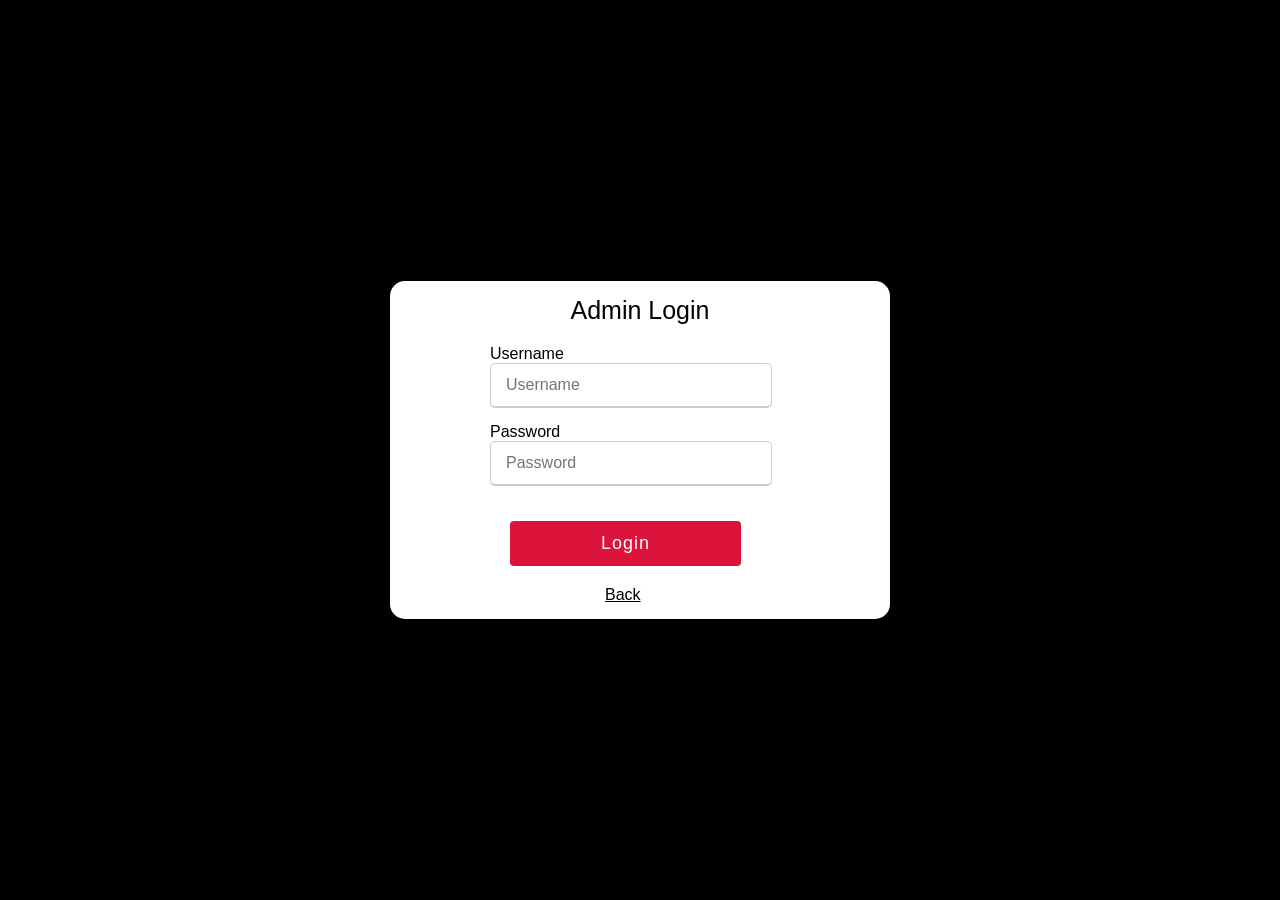
<file: Version 1/AdminLogin.html>
<html>
  <head>
    <style>
*{
  margin: 0;
  padding: 0;
  box-sizing: border-box;
  font-family: sans-serif;
}
body{
  height: 100%;
  display: flex;
  justify-content: center;
  align-items: center;
  padding: 10px;
  background-color:black;
}

.container{
  max-width: 500px;
  width: 80%;
  background-color: white;
  padding: 15px 30px;
  border-radius: 15px;
  box-shadow: 0 5px 10px black;
}
.container .title{
  font-size: 25px;
  font-weight: 500;
  position: relative;
  text-align: center;
  color: black;
}
.content .user-details{
  display: flex;
  flex-wrap: wrap;
  justify-content: space-between;
  margin: 20px 0 12px 0;
}
.user-details .input-box{
  margin-bottom: 15px;
  width:80%;
  padding-left: 70px;
}
.user-details .input-box input{
  height: 45px;
  width: 100%;
  outline: none;
  font-size: 16px;
  border-radius: 5px;
  padding-left: 15px;
  border: 1px solid #ccc;
  border-bottom-width: 2px;
}
.user-details .input-box input:focus,
.user-details .input-box input:valid{
  border-color:crimson;
}
a:hover {
  color:black;
}
a:visited {
  color: white;
}
.button{
   height: 45px;
   margin: 20px;
   padding-left: 70px; 
 }
.button input{
   height: 100%;
   width: 70%;
   border-radius: 4px;
   border: none;
   color: white;
   font-size: 18px;
   font-weight: 500;
   letter-spacing: 1px;
   cursor: pointer;
   background-color: crimson;
 }
.button input:hover {
  color:black;
}
.Link{
  color: black;
  text-decoration: none;
  padding-left: 25px;
 }
</style>
<script>

function validateForm() {
    
var name = document.getElementById("uname");
var pwd = document.getElementById("pwd");

 if (name.value == "admin" && pwd.value == "admin") {
  alert("Welcome");
  return true;
}
else {
  alert("Invalid username and passsword;");
  return false;
}
}
</script>
</head>
<body>
  <div class="container">
    <div class="title">Admin Login</div>
    <div class="content">

      <form onsubmit="validateForm()" action="admin.html" method="post">
        <div class="user-details">
          <div class="input-box">
            <span class="details">Username</span>
            <input type="text" name="uname" id="uname" placeholder="Username" required>
          </div>
          <div class="input-box">
            <span class="details">Password</span>
            <input type="text" name="pwd" id="pwd" placeholder="Password" required>
          </div>
        
        </div>
        <div class="button">
          <input type="submit" value="Login">
        </div>
        <div class="Link">
        <a href="Homepage.html" style="color: black; padding-left: 160px;" >Back</a>
        
      </form>
    </div>
  </div>
</body>

</html>
</file>
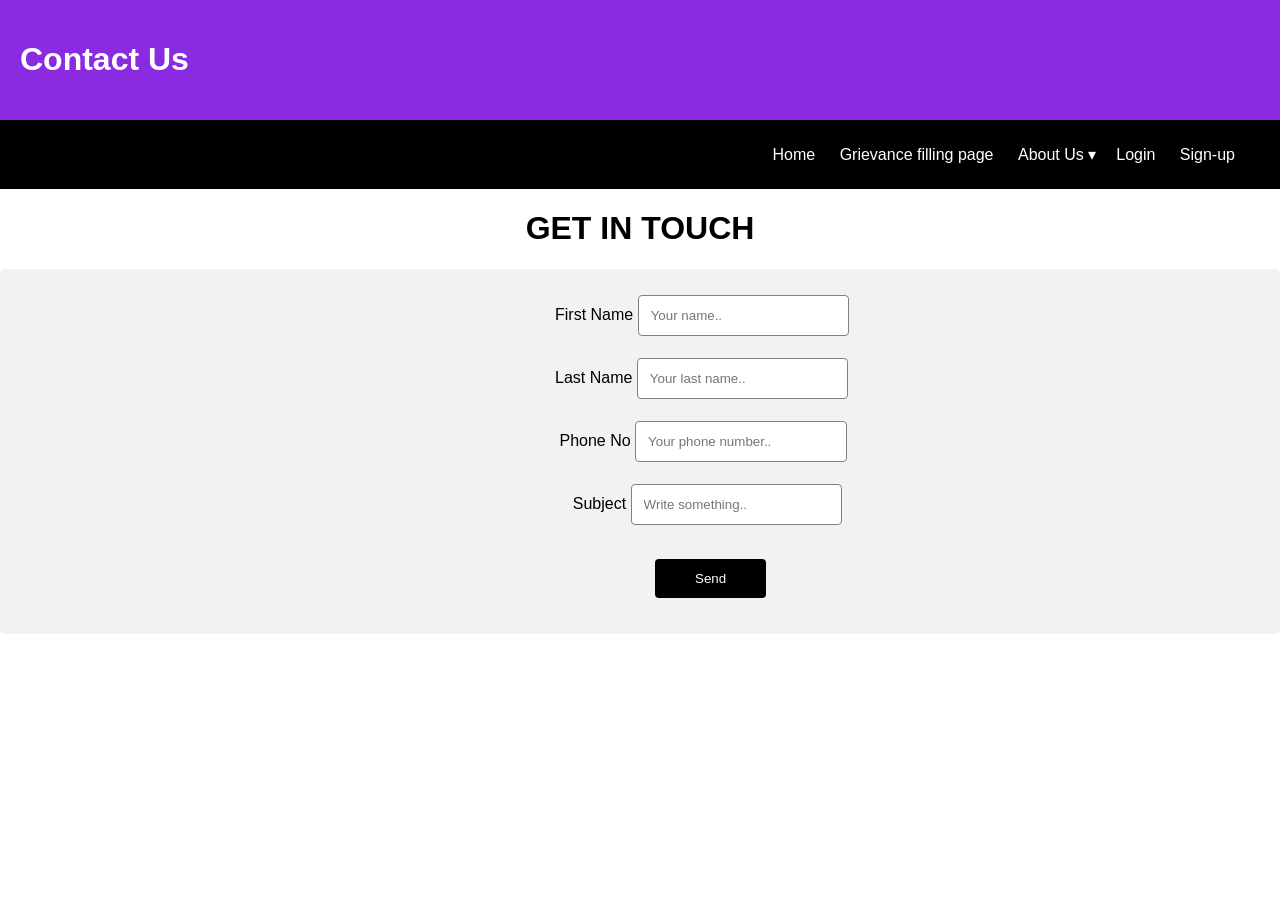
<file: Version 1/Contact.html>
<html>
    <head>
            <title>About Us</title>
<style>
* {
  font-family: helvetica;
}
body {
    margin: 0;
}
header {
    padding: 20px;
    background-color: blueviolet;
    color: white;
}
section {
    padding: 150px;
    background-color: white;
    background-size: cover;
    color: white;
}
img {
    padding-left: 700;
}
.extra {
    display: block;
    text-align: center;
    margin: 10px;
}
ul {
    margin: 0;
    padding: 0;
}
li {
    display: inline-block;
    margin-right: 20px;
}
nav {
    padding: 25px;
    text-align: right;
    background-color: black;
    display: block;
}
a {
    color: white;
    text-decoration: none;
    display: block;
}
a:hover {
    color: blueviolet;
}
.Aboutus {
  list-style-type: none;
  display: none;
  position: absolute;
  text-align: center;

}
.dropdown li:nth-child(3):hover .Aboutus{
  display: block;
  box-shadow: 10px;
  background-color: black;
}   


/* Style inputs with type="text", select elements and textareas */
input[type=text], select, textarea {
  width: 30%; /* Full width */
  padding: 12px; /* Some padding */ 
  border: 1px solid gray; /* Gray border */
  border-radius: 4px; /* Rounded borders */
  box-sizing: border-box; /* Make sure that padding and width stays in place */
  margin-top: 6px; /* Add a top margin */
  margin-bottom: 16px; /* Bottom margin */
  resize: vertical /* Allow the user to vertically resize the textarea (not horizontally) */
}

/* Style the submit button with a specific background color etc */
input[type=submit] {
  background-color: black;
  color: white;
  padding: 12px 40px;
  margin-left: 100px;
  border: none;
  border-radius: 4px;
  cursor: pointer;
}

/* When moving the mouse over the submit button, add a darker green color */
input[type=submit]:hover {
  background-color: blueviolet;
}

/* Add a background color and some padding around the form */
.container {
  border-radius: 5px;
  margin: auto;
  background-color: #f2f2f2;
  padding: 20px;
  padding-left: 555px;
}
</style>
</head>
    <body>
        <header>
            <h1><b>Contact Us</b></h1>
        </header>
        <nav>
            <ul class="dropdown">
                <li><a href="Homepage.html">Home</a></li>
                <li><a href="Grievance-page.html">Grievance filling page</a></li>
                <li><a href="#">About Us &dtrif;</a>
                <ul class="Aboutus">
                    <li class="extra"><a href="./FAQ.html">FAQ</a></li>
                    <li class="extra"><a href="Contact.html">Contact Us</a></li>
                </li> </ul>
                <li><a href="Forms/Login.html">Login</a></li>
                <li><a href="Forms/rform.html">Sign-up</a></li>
            </ul>
            </nav>
            <h1 style="text-align: center;">GET IN TOUCH</h1>
            <div class="container">
                <form action="action_page.php">
              
                  <label for="fname">First Name</label>
                  <input type="text" id="fname" name="firstname" placeholder="Your name.."><br>
              
                  <label for="lname">Last Name</label>
                  <input type="text" id="lname" name="lastname" placeholder="Your last name.."><br>
              
                  &nbsp;<label for="pnumber">Phone No </label>
                  <input type="text" id="phone" name="phoneno" placeholder="Your phone number.."><br>
              
                  &nbsp;&nbsp;&nbsp;&nbsp;<label for="subject">Subject</label>
                  <input type="text" id="subject" name="subject" placeholder="Write something.."><br>
                  
                  <br>
              
                  <input type="submit" value="Send">
              
                </form>
              </div>
    </body>
</html>
</file>
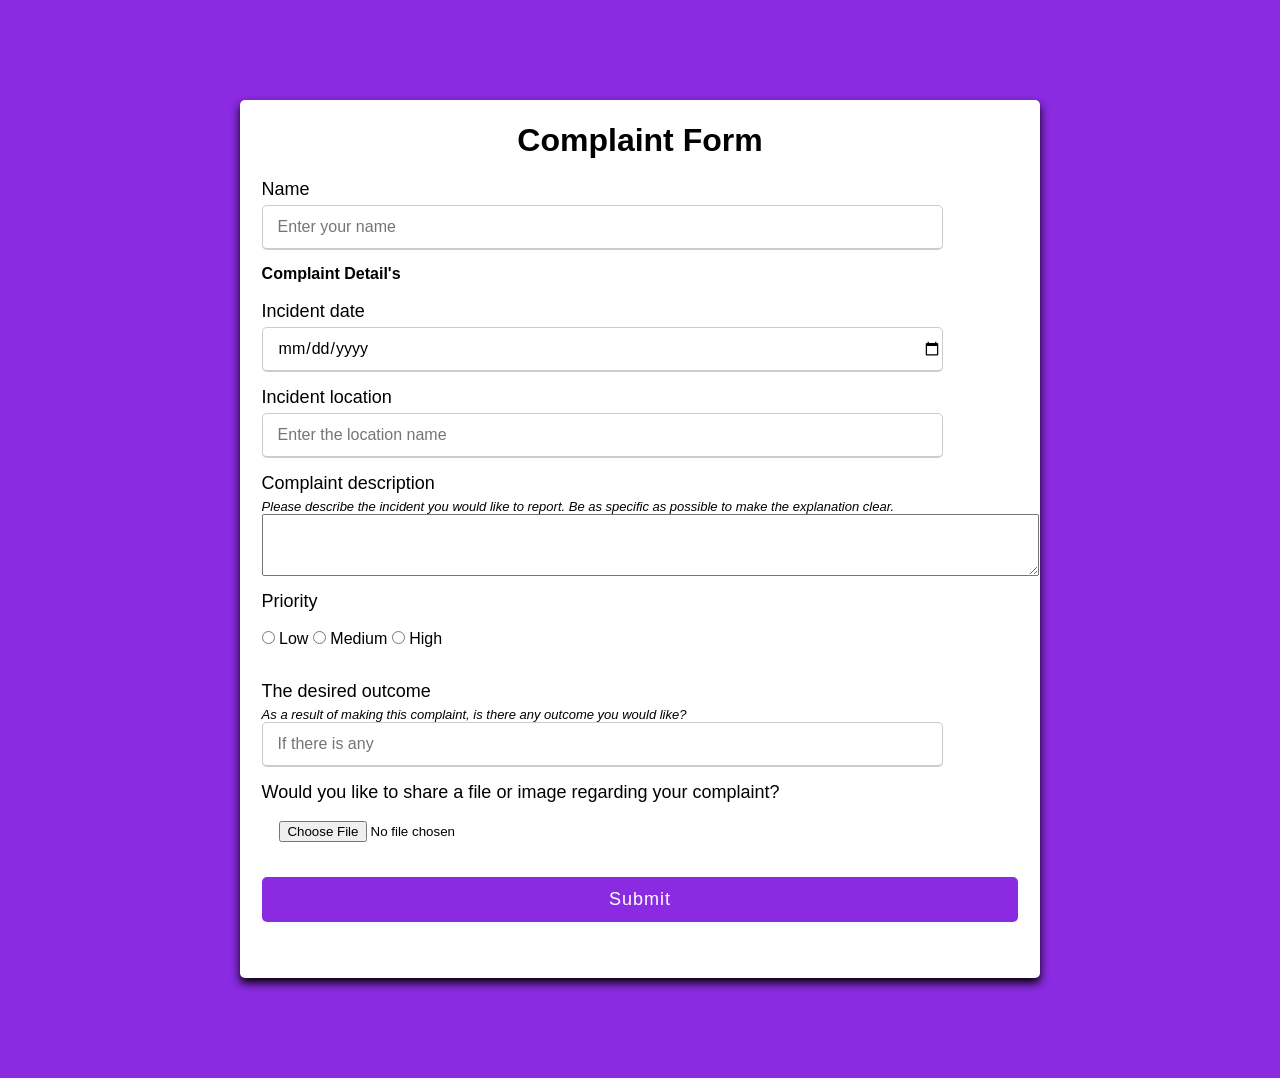
<file: Version 1/Grievance-page.html>
<html>
  <head>
    <title>Grievance filling page</title>
    <link rel="stylesheet" href="complaintpagecss.css">
   </head>
<body>
  <div class="container">
    <h1>Complaint Form</h1>
    <div class="content">
      <form>
        <div class="complaint-details">
          <div class="input-box">
            <span class="details">Name</span>
            <input type="text" name="name" placeholder="Enter your name">
          </div>
          <div class="input-box">
            <span><b>Complaint Detail's</b></span><br><br>
            <span class="details">Incident date</span>
            <input type="date" name="date">
          </div>
          <div class="input-box">
            <span class="details">Incident location</span>
            <input type="text" name="location" placeholder="Enter the location name">
          </div>
          <div class="input-box">
            <span class="details">Complaint description</span>
            <span class="detail">Please describe the incident you would like to report. Be as specific as possible to make the explanation clear. </span>
            <textarea name="description" cols="95" rows="4"></textarea>
          </div>
          <div class="radio-box">
            <span class="details">Priority</span><br><br>
            <input type="radio" id="Low" >
            <label for="Low">Low</label>
            <input type="radio" id="Medium" >
            <label for="Medium">Medium</label>
            <input type="radio" id="High" >
            <label for="High">High</label><br><br>
          </div>
          <div class="input-box">
            <span class="details">The desired outcome</span>
            <span class="detail">As a result of making this complaint, is there any outcome you would like?</span>
            <input type="text" name="outcome" placeholder="If there is any">
          </div>
          <div class="input-image">
            <span class="details">Would you like to share a file or image regarding your complaint?</span><br><br>
            &nbsp;&nbsp;&nbsp; <input type="file" name="image">
          </div>
        </div>
        <div class="button">
          <input type="submit" value="Submit">
        </div>
      </form>
    </div>
  </div>
</body>
</html>
</file>
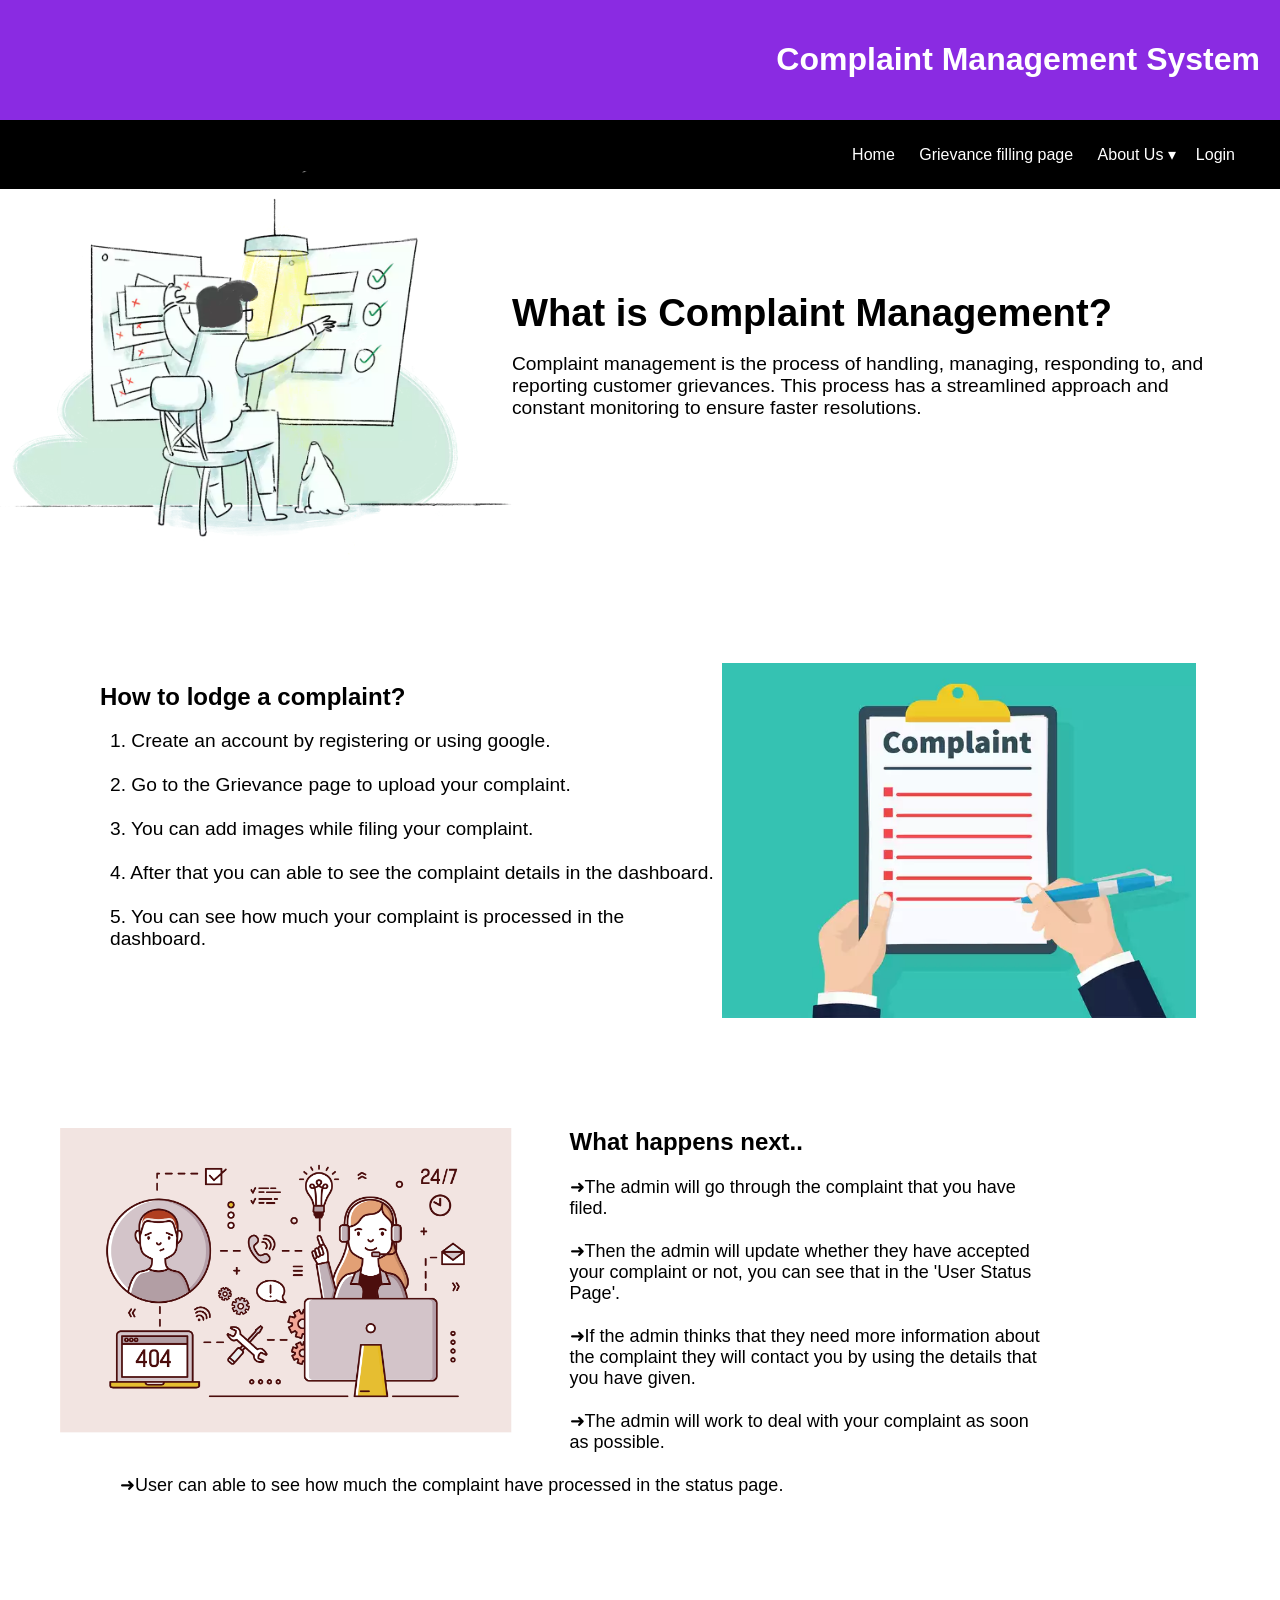
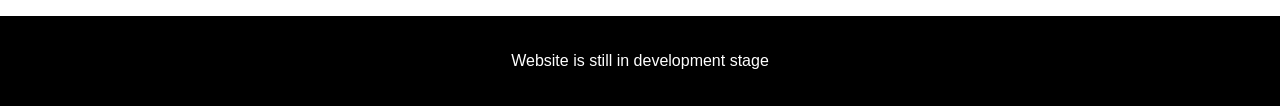
<file: Version 1/Homepage.html>
<html>
    <head>
        <title>CMS</title>
        <link rel="stylesheet" href="Homepagestyle.css">
    </head>
<body>
       <header>
        <h1 id="text">Complaint Management System</h1></header>
        <nav>
            <ul class="dropdown">
                <li><a href="Homepage.html">Home</a></li>
                <li><a href="Grievance-page.html">Grievance filling page</a></li>
                <li><a href="#">About Us &dtrif;</a>
                <ul class="Aboutus">
                    <li class="extra"><a href="./FAQ.html">FAQ</a></li>
                    <li class="extra"><a href="Contact.html">Contact Us</a></li>
                </li> </ul>
                <li><a href="Forms/Login.html">Login</a></li>
                
            </ul>
            </nav>
       
        <div class="heading1">
            <img src="Images/z-bg.png" class="head-image">
            <h2>What is Complaint Management?</h2>
            <p>Complaint management is the process of handling, managing, responding to, and reporting customer 
                grievances. This process has a streamlined approach 
                and constant monitoring to ensure faster resolutions.
            </div>
        <div class="how-to">
            <img src="Images/comlpaint1.png" class="how-to-image">
            <h2>How to lodge a complaint?</h2>
           <p>1. Create an account by registering or using google.<br><br>
            2. Go to the Grievance page to upload your complaint.<br><br>
            3. You can add images while filing your complaint.<br><br>
            4. After that you can able to see the complaint details in the dashboard.<br><br>
            5. You can see how much your complaint is processed in the dashboard.<br>
       </p><br>
        </div>
        <div class="whats-next">
            <img src="Images/Complaints-Management1.png" class="whats-next-image">
            <h2>What happens next..</h2>
            <p>➜The admin will go through the complaint that you have filed.<br><br>
                ➜Then the admin will update whether they have accepted your complaint or not, you can see that in the 'User Status Page'.<br><br>
                ➜If the admin thinks that they need more information about the complaint they will contact you by using the details that you have given.<br><br>
                ➜The admin will work to deal with your complaint as soon as possible.<br><br>
                ➜User can able to see how much the complaint have processed in the status page.
           </p>
        </div>

       <footer>
        <p style="color:white;"> Website is still in development stage
        </p>
       </footer>
    </body>
</html>
</file>
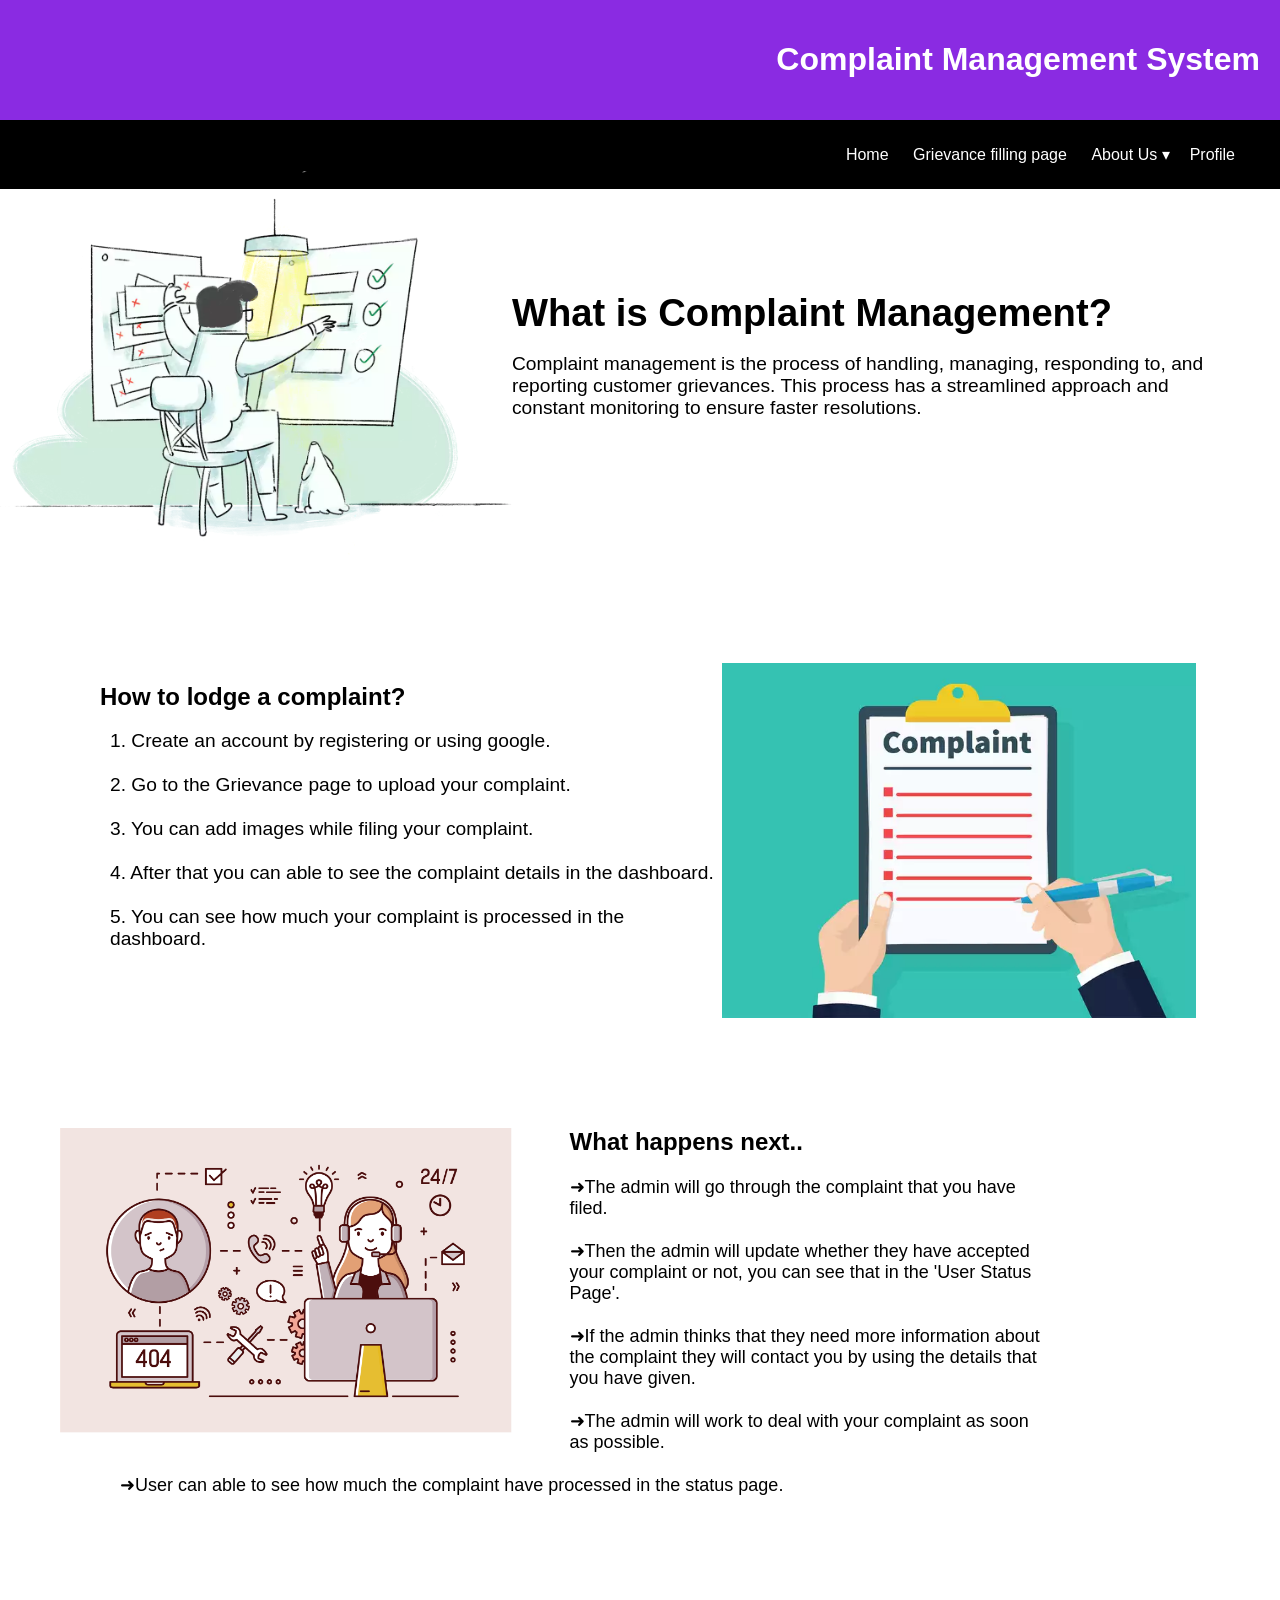
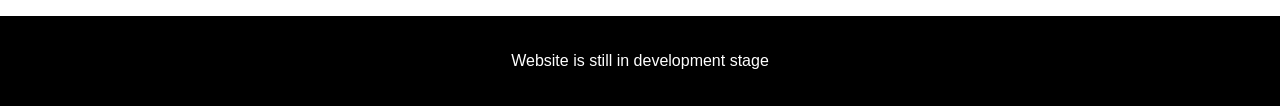
<file: Version 1/MainPage.html>
<html>
    <head>
        <title>CMS</title>
        <link rel="stylesheet" href="Homepagestyle.css">
    </head>
<body>
       <header>
        <h1 id="text">Complaint Management System</h1></header>
        <nav>
            <ul class="dropdown">
                <li><a href="Homepage.html">Home</a></li>
                <li><a href="Grievance-page.html">Grievance filling page</a></li>
                <li><a href="#">About Us &dtrif;</a>
                <ul class="Aboutus">
                    <li class="extra"><a href="./FAQ.html">FAQ</a></li>
                    <li class="extra"><a href="Contact.html">Contact Us</a></li>
                </li> </ul>
                <li><a href="Forms/Login.html">Profile</a></li>
                
            </ul>
            </nav>
       
        <div class="heading1">
            <img src="Images/z-bg.png" class="head-image">
            <h2>What is Complaint Management?</h2>
            <p>Complaint management is the process of handling, managing, responding to, and reporting customer 
                grievances. This process has a streamlined approach 
                and constant monitoring to ensure faster resolutions.
            </div>
        <div class="how-to">
            <img src="Images/comlpaint1.png" class="how-to-image">
            <h2>How to lodge a complaint?</h2>
           <p>1. Create an account by registering or using google.<br><br>
            2. Go to the Grievance page to upload your complaint.<br><br>
            3. You can add images while filing your complaint.<br><br>
            4. After that you can able to see the complaint details in the dashboard.<br><br>
            5. You can see how much your complaint is processed in the dashboard.<br>
       </p><br>
        </div>
        <div class="whats-next">
            <img src="Images/Complaints-Management1.png" class="whats-next-image">
            <h2>What happens next..</h2>
            <p>➜The admin will go through the complaint that you have filed.<br><br>
                ➜Then the admin will update whether they have accepted your complaint or not, you can see that in the 'User Status Page'.<br><br>
                ➜If the admin thinks that they need more information about the complaint they will contact you by using the details that you have given.<br><br>
                ➜The admin will work to deal with your complaint as soon as possible.<br><br>
                ➜User can able to see how much the complaint have processed in the status page.
           </p>
        </div>

       <footer>
        <p style="color:white;"> Website is still in development stage
        </p>
       </footer>
    </body>
</html>
</file>
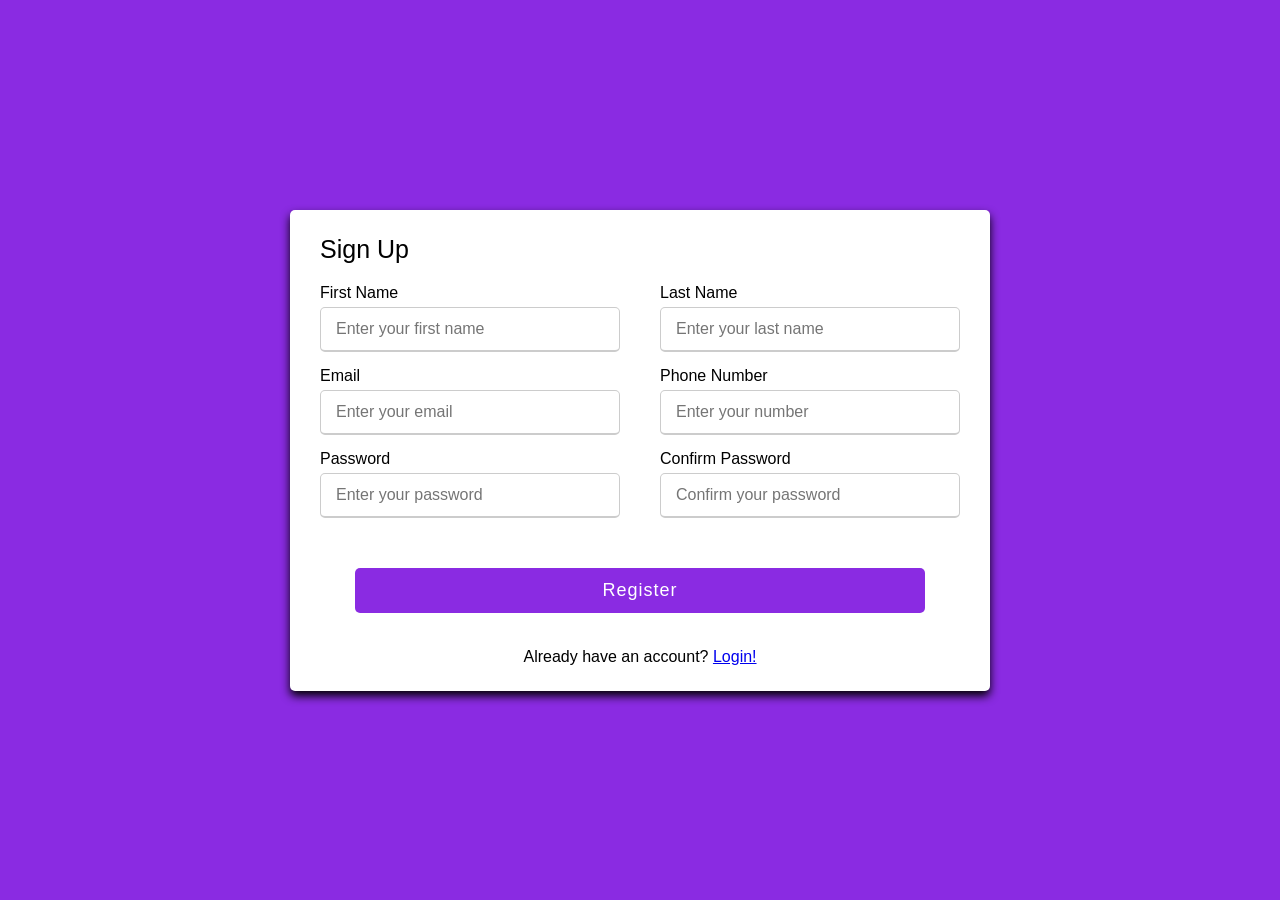
<file: Version 1/rform.html>
<html>
  <head>
    <title>Sign-Up Page</title>
    <link rel="stylesheet" href="Forms/style.css">
    <script type="text/javascript" src="Script.js"></script>
   </head>
<body>
  <div class="container">
    <div class="title">Sign Up</div>
    <div class="content">
      <form name="myForm" role="form" onsubmit="return validateForm()" action="/Forms/Login.html" method="post">
        <div class="user-details">
          <div class="input-box">
            <span class="details">First Name</span>
            <input type="text" name="fname" id="fname" placeholder="Enter your first name">
          </div>
          <div class="input-box">
            <span class="details">Last Name</span>
            <input type="text" name="lname" id="lname" placeholder="Enter your last name">
          </div>
          <div class="input-box">
            <span class="details">Email</span>
            <input type="text" name="email" id="email" placeholder="Enter your email">
          </div>
          <div class="input-box">
            <span class="details">Phone Number</span>
            <input type="text" name="phoneno" placeholder="Enter your number">
          </div>
          <div class="input-box">
            <span class="details">Password</span>
            <input type="text" name="password" id="password" placeholder="Enter your password">
          </div>
          <div class="input-box">
            <span class="details">Confirm Password</span>
            <input type="text" name="password1" placeholder="Confirm your password">
          </div>
        </div>
        <div class="button">
          <input type="submit" value="Register">
        </div>
        <div class="Link">
          Already have an account? <a href="Login.html">Login!</a></div>
      </form>
    </div>
  </div>
</body>
</html>
</file>
<file: Version 1/complaintpagecss.css>
*{
    margin: 0;
    padding: 0;
    box-sizing: border-box;
    font-family: sans-serif;
  }
  body{
    width: 100%;
    display: flex;
    justify-content: center;
    align-items: center;
    padding: 100px;
   background-color: blueviolet;
  }
  .container{
    max-width: 800px;
    width: 100%;
    background-color: white;
    padding: 2%;
    border-radius: 5px;
    box-shadow: 0 5px 10px black;
  }
  .container .title{
    font-size: 25px;
    font-weight: 500;
    position: relative;
  }
  .content .complaint-details{
    display: flex;
    flex-wrap: wrap;
    justify-content: space-between;
    margin: 20px 0 12px 0;
  }
  .complaint-details .input-box{
    margin-bottom: 15px;
    width: 90%
  }
  .input-box span.details{
    display: block;
    font-weight: 500;
    margin-bottom: 5px;
  }
  .complaint-details .input-box input{
    height: 45px;
    width: 100%;
    outline: none;
    font-size: 16px;
    border-radius: 5px;
    padding-left: 15px;
    border: 1px solid #ccc;
    border-bottom-width: 2px;
  }
  h1 {
    text-align: center;
  }
  .complaint-details .input-box input:focus,
  .complaint-details .input-box input:hover{
    border-color: blueviolet;
  }
  .category{
     display: flex;
     width: 80%;
     margin: 14px 0 ;
     justify-content: space-between;
   }
   .link{
    text-align: center;
    text-decoration: none;
   }
  .category label{
     display: flex;
     align-items: center;
     cursor: pointer;
   }
  .category label .dot{
    height: 18px;
    width: 18px;
    border-radius: 50%;
    margin-right: 10px;
    background: #d9d9d9;
    border: 5px solid transparent;
    transition: all 0.3s ease;
  }
  .button{
     height: 45px;
     margin: 35px 0;
   }
  .button input{
     height: 100%;
     width: 100%;
     border-radius: 5px;
     border: none;
     color: white;
     font-size: 18px;
     font-weight: 500;
     letter-spacing: 1px;
     cursor: pointer;
     background-color: blueviolet;
   }
  
   .details {
    font-size: large;
   }

  .detail {
    font-size: small;
    font-style: italic;
  }
  
  .radio-box {
    width: 100%;
    padding-bottom: 15px;
  }

  .radio {
    padding: 10px;
  }
</file>
<file: Version 1/Homepagestyle.css>
* {
  font-family: helvetica;
}
body {
   background-color: white;
   margin: 0;
   padding: 0;
   width: 100%;
}
header { 
    background-size: auto;
    background-color: blueviolet;
    padding: 20px;
    text-align-last: right;
    color: white;
}
.extra {
  display: block;
  text-align: center;
  margin: 10px;
}
ul {
    margin: 0;
    padding: 0;
}
li {
    display: inline-block;
    margin-right: 20px;
}
nav {
    padding: 25px;
    text-align: right;
    background-color: black;
    display: block;
}
a {
    color: white;
    text-decoration: none;
    display: block;
}
.Aboutus {
  list-style-type: none;
  display: none;
  position: absolute;
  text-align: center;

}
.dropdown li:nth-child(3):hover .Aboutus{
  display: block;
  box-shadow: 10px;
  background-color: black;
}
footer {
    background-color: black;
    padding: 20px;
    text-align-last: center;
    margin-bottom: -150px;
}
a{
    text-decoration: none;
    color: white;
}
a:hover {
  color: blueviolet;
}

.heading1 h2 {
  font-size: 1.01cm;
  margin-top: 8%;
  margin-bottom: -1px;
  padding: 0px;
  animation-name: heading;
  animation-duration: 0.9s;
}
.heading1 p {
  margin-left: 16%;
  width: 78%;
  font-size: larger;
  animation-name: heading;
  animation-duration: 1s;
}
.heading1{
  margin-bottom: 4%;
  padding-bottom: 5%;
}
@keyframes heading {
  from {transform: translateX(-100px); visibility: visible;}
  to {transform: translateX(0); visibility: visible;}
}
.head-image{
  width: 40%;
  float: left;
  display: block;
  margin-top: -120px;  
}

.how-to{
  background-color: white;
  margin-top: 140px;
  padding:20px; 
  text-align: left;
  margin-bottom: 100px;
}
.how-to h2{
  margin-left: 80px;
}
.how-to p {
  margin-left: 90px;
  font-size: larger;
}
.how-to-image {
  width: 45%;
  float: right;
  display: block;
  margin-right: -20px;
  margin-top: 0px;
}

.whats-next {
  margin: 120px;
  
}
.whats-next-image {
  width: 49%;
  float: left;
  display: block;
  margin-left: -60px;  
}
.whats-next p {
  font-size:large;
  width: 89%;
  
}
</file>
<file: Version 1/Forms/style.css>
*{
  margin: 0;
  padding: 0;
  box-sizing: border-box;
  font-family: 'Poppins',sans-serif;
}
body{
  height: 100%;
  display: flex;
  justify-content: center;
  align-items: center;
  padding: 10px;
  background-color: blueviolet;
}
.container{
  max-width: 700px;
  width: 100%;
  background-color: #fff;
  padding: 25px 30px;
  border-radius: 5px;
  box-shadow: 0 5px 10px black;
}
.container .title{
  font-size: 25px;
  font-weight: 500;
  position: relative;
}
.content .user-details{
  display: flex;
  flex-wrap: wrap;
  justify-content: space-between;
  margin: 20px 0 12px 0;
}
.user-details .input-box{
  margin-bottom: 15px;
  width: calc(100% / 2 - 20px);
}
.input-box span.details{
  display: block;
  font-weight: 500;
  margin-bottom: 5px;
}
.user-details .input-box input{
  height: 45px;
  width: 100%;
  outline: none;
  font-size: 16px;
  border-radius: 5px;
  padding-left: 15px;
  border: 1px solid #ccc;
  border-bottom-width: 2px;
}
.user-details .input-box input:focus,
.user-details .input-box input:hover{
  border-color: blueviolet;
}

 .link {
  text-align: center;
  text-decoration: none;
 }
a:visited {
  text-decoration: none;
  color: blueviolet;
}
.button {
   height: 45px;
   margin: 35px ;
 }
.button input{
   height: 100%;
   width: 100%;
   border-radius: 5px;
   border: none;
   color: white;
   font-size: 18px;
   font-weight: 500;
   letter-spacing: 1px;
   cursor: pointer;
   background-color: blueviolet;
 }

@media screen and (max-width: 650px) {
 
  .user-details .input-box{
    margin-bottom: 15px;
    width: 100%;
  }
  body {
    margin: 60px;
    display: flex;
    animation-name: color;
    animation-duration: 8s;
    animation-iteration-count: infinite;
  }
  @keyframes color { 
    from {background-color: red;} 
    to {background-color: blueviolet;} 
    } 
}
</file>
